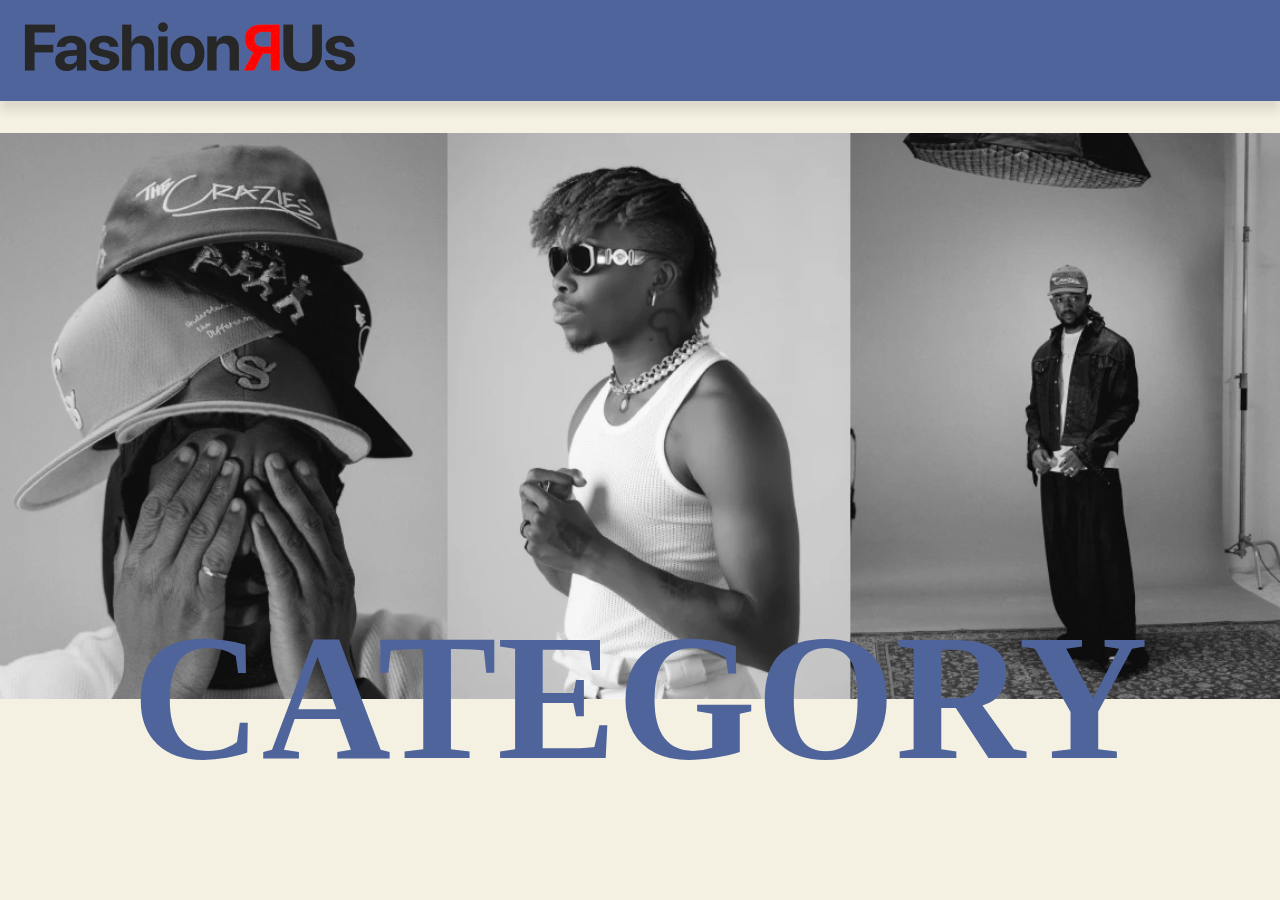
<file: index.html>
<!DOCTYPE html>
<html lang="da">
  <head>
    <meta charset="UTF-8" />
    <meta name="viewport" content="width=device-width, initial-scale=1.0" />
    <title>Document</title>
    <link rel="stylesheet" href="css/style.css" />
  </head>
  <body>
    <header>
      <div class="logo">
        <a href="index.html">
          <img src="img/logo.png" alt="Logo" />
        </a>
      </div>
    </header>
    <main>
      <div class="image-container">
        <img src="img/indeximg.webp" alt="index billede" class="centered-image" />
        <h1 class="categoryImg">CATEGORY</h1>
      </div>

      <div class="box_container" id="categoryContainer">
        <!-- Categories will be inserted here dynamically -->
      </div>
    </main>

    <script src="index.js"></script>
    <!-- Link to the external JavaScript file -->
  </body>
</html>
</file>
<file: css/style.css>
* {
  margin: 0;
  padding: 0;
  box-sizing: border-box;
}

main {
  max-width: 1300px;
  margin: 0 auto;
}
body {
  background-color: #f5f1e2;
}
/*Style på h3 produkt side*/
.product-info .productTitle {
  font-size: 3rem;
}
.product-info .productPrice {
  font-size: 2rem;
}

.h1Centered {
  font-size: 3rem;
  text-align: center; /* Centrerer teksten i h1 */
  padding: 4rem 0rem 3rem 0rem;
}

.productContainer {
  display: grid;
  grid-template-columns: repeat(2, 1fr); /* 2 kolonner på mobil */
  gap: 1.5rem;
  padding: 1rem;
  justify-content: center;
  align-items: start;
  width: 100%;
}

.box {
  display: grid;
  grid-template-rows: subgrid; /* Beholder subgrid for at bruge rækkerne fra overordnet container */
  align-items: start; /* Justerer indholdet i boksen */
  width: 100%;
  position: relative;
}

.feature {
  display: flex;
  flex-direction: column;
  justify-content: space-between;
  height: 100%;
  gap: 0.5rem;
}

.productDetails {
  flex-grow: 1;
  display: flex;
  flex-direction: column;
  justify-content: flex-end;
}

.feature img {
  width: 100%;
  height: auto;
}

.buyButton {
  display: block;
  padding: 0.7rem;
  border: 2px solid #000;
  background-color: #000;
  color: #f7f2ea;
  text-align: center;
  text-decoration: none;
  font-size: 16px;
  font-family: "Noto Sans Thai", sans-serif;
}

.buyButton:hover {
  background-color: transparent;
  color: #000;
}

.subtle {
  color: grey;
}
/*UDSOLGT*/

.box.soldOut .productImage {
  opacity: 0.5; /* Dæmp billedet */
}
.box {
  position: relative; /* Ensures ::after is positioned relative to this */
  padding-bottom: 1.5rem;
}

.box.soldOut::after {
  content: "SOLD OUT";
  position: absolute;
  top: 40%; /* Move to the vertical center */
  left: 50%; /* Move to the horizontal center */
  transform: translate(-50%, -50%); /* Perfect centering */
  background: rgba(0, 0, 0, 0.8);
  color: white;
  font-size: 1.5rem;
  font-weight: bold;
  padding: 0.5rem 1rem;
  border-radius: 5px;

  text-align: center;
  white-space: nowrap;
}

/* Sale badge */
.sale-banner {
  position: absolute;
  top: 10px;
  left: -10px;
  background: red;
  color: white;
  padding: 0.4rem 1rem;
  font-size: 1rem;
  font-weight: bold;
  border-radius: 5px;
  z-index: 3; /* Sørg for, at den er ovenpå billedet */
  max-width: 80px;
  text-align: center;
  box-shadow: 2px 2px 5px rgba(0, 0, 0, 0.2);
}

/* Strege original pris */
.originalPrice {
  text-decoration: line-through;
  color: grey; /* Gør den oprindelige pris lidt grå for at vise, at den ikke længere er gældende */
}

/* Discount pris */
.discountPrice {
  color: red; /* Gør rabatprisen rød */
  font-weight: bold; /* Gør rabatprisen fed for at fremhæve den */
}

/* Sørger for at Sale-badge er ovenpå billedet */
.box.onSale {
  position: relative; /* Gør at banneret kan placeres korrekt */
}

@media (min-width: 800px) {
  .productContainer {
    grid-template-columns: repeat(3, 1fr); /* 4 kolonner til desktop */
  }
  .product-container {
    display: grid;
    grid-template-columns: 1fr 1fr; /* 2 equal-width columns */
    gap: 3rem;
    padding: 2rem;
  }
}
@media (min-width: 1024px) {
  .productContainer {
    grid-template-columns: repeat(4, 1fr); /* 4 kolonner til desktop */
  }
  .product-container {
    display: grid;
    grid-template-columns: 1fr 1fr; /* 2 equal-width columns */
    gap: 3rem;
    padding: 2rem;
  }
}

/*====== MENU ======*/
header {
  position: sticky;
  top: 0;
  display: flex;
  justify-content: space-between;
  align-items: center;
  padding: 20px;
  background-color: #4f649b;
  box-shadow: 0 10px 10px rgba(0, 0, 0, 0.1);
  z-index: 10; /* Sørg for, at headeren er ovenpå */
}

.logo img {
  width: 339px;
  height: 57px;
}

nav {
  display: flex;
  align-items: center;
}

.box_container {
  display: flex;
  justify-content: center; /* Centers horizontally */
  align-items: center; /* Centers vertically */
  flex-wrap: wrap; /* Wraps to new line if needed */
}

.boxes {
  display: flex;
  justify-content: center; /* Centers text horizontally */
  align-items: center; /* Centers text vertically */
  width: 25rem;
  height: 10rem;
  background-color: #4f649b;
  text-align: center;
  margin: 1rem;
  font-size: 1.5rem;
  text-decoration: none;
  color: #f5f1e2;
  font-weight: bold;
}

.boxes:hover {
  background-color: rgb(0, 26, 98);
}

/* Product container with grid */
.product-container {
  padding: 3rem 1rem 3rem 1rem;
}
/* Image styling */
.product-image img {
  width: 100%;
  height: auto;
}

/* Product info section */
.product-info {
  display: flex;
  flex-direction: column;
  gap: 2rem;
}

/* Form and form-group styling */
.product-form {
  display: flex;
  flex-direction: column;
}

/* Select box styling */
select {
  width: 100%;
  padding: 10px;
}

.add-to-cart {
  display: block;
  width: 100%;
  padding: 15px;
  background-color: #000;
  color: white;
  text-decoration: none;
  text-align: center;
  border: 2px solid black;
}

.add-to-cart:hover {
  background-color: transparent; /* Keeps the background transparent on hover */
  border: 2px solid black; /* Adds a black border of 2px */
  color: black; /* Ensure text is visible */
}

.greyed-list-title {
  color: #6d6c6c;
  font-size: 1.5rem;
}
.greyed-list {
  color: #6d6c6c;
  padding-inline: 2rem;
  font-size: 1.2rem;
}
.isOnSale {
  visibility: visible;
}

.image-container {
  display: flex;
  justify-content: center; /* Horizontally centers content */
  align-items: center; /* Vertically centers content */
  position: relative;
  padding-bottom: 10rem;
  padding-top: 2rem;
}

.centered-image {
  width: 100%;
  height: auto; /* Make sure the image scales responsively */
}

.categoryImg {
  position: absolute;
  top: 65%; /* Adjust the value to overlap the text with the image */
  color: #4f649b; /* Adjust text color for contrast */
  font-size: 14vw; /* Responsive font size based on viewport width */
  text-align: center;
}
.add-to-cart-hidden {
  display: block;
  width: 100%;
  padding: 15px;
  background-color: #000;
  color: white;
  text-decoration: none;
  text-align: center;
  border: 2px solid #000;
}

.add-to-cart-hidden:hover {
  background-color: transparent;
  border: 2px solid #000;
  color: #000;
}

.add-to-cart-hidden {
  display: none;
}

.hidden {
  display: none;
}

.visible {
  display: block;
}

.list-page.discount-badge {
  float: right;
}

.product-page.discount-badge {
  font-size: 2rem;
}
</file>
